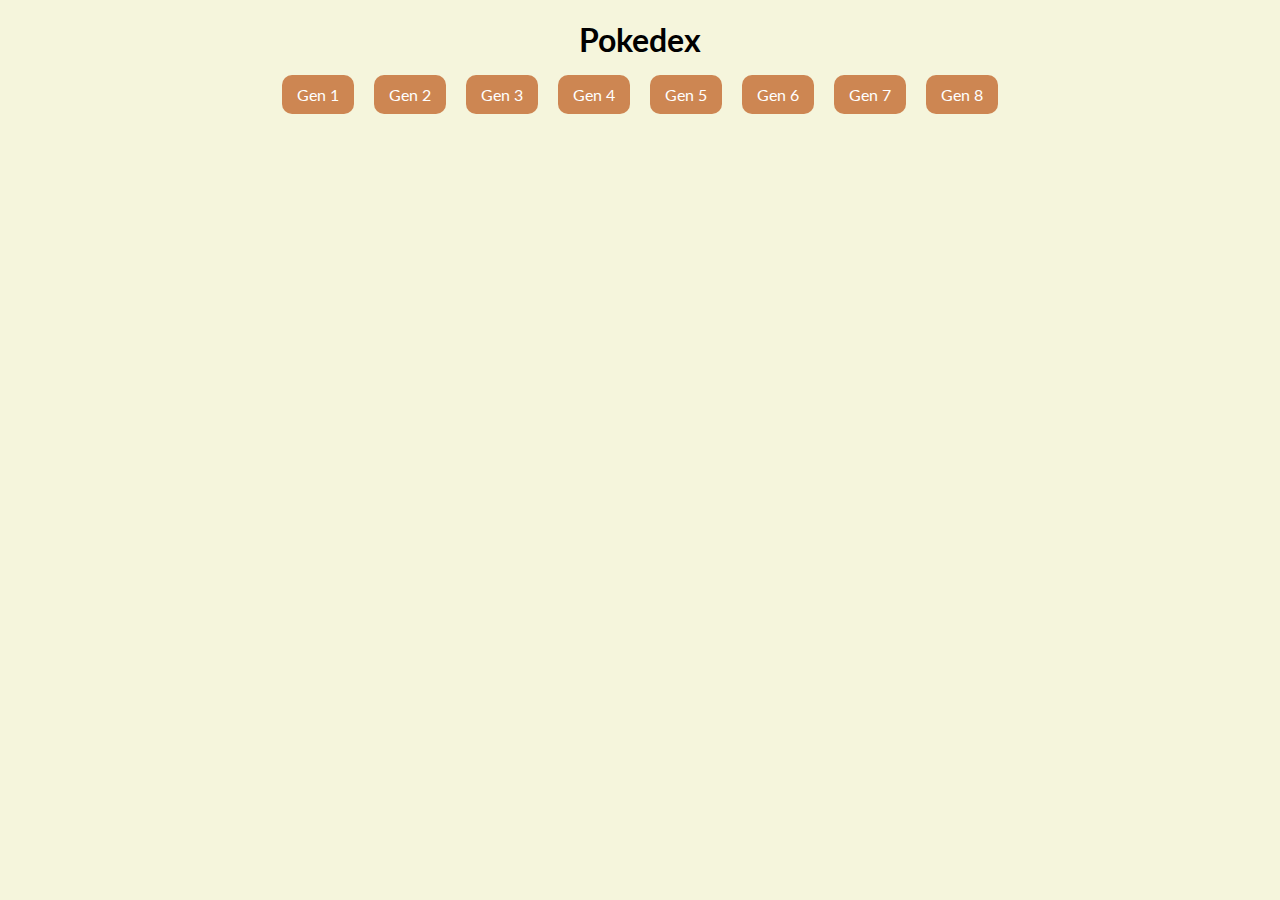
<file: pokemon/index.html>
<!DOCTYPE html>
<html lang="en">
  <head>
    <meta charset="UTF-8" />
    <meta http-equiv="X-UA-Compatible" content="IE=edge" />
    <meta name="viewport" content="width=device-width, initial-scale=1.0" />

    <link rel="stylesheet" href="style.css" />
    <title>Pokemon Cards</title>
  </head>
  <body>
    <header>
      <h1>Pokedex</h1>
      <nav>
        <ul id="tabs">
          <li id="gen1" value="150"><a href="#">Gen 1</a></li>
          <li id="gen2"><a href="#">Gen 2</a></li>
          <li id="gen3"><a href="#">Gen 3</a></li>
          <li id="gen4"><a href="#">Gen 4</a></li>
          <li id="gen5"><a href="#">Gen 5</a></li>
          <li id="gen6"><a href="#">Gen 6</a></li>
          <li id="gen7"><a href="#">Gen 7</a></li>
          <li id="gen8"><a href="#">Gen 8</a></li>
        </ul>
      </nav>
    </header>
    <div class="top-text">
      <p id="pokemonCount"></p>
      <input
        id="searchByName"
        type="search"
        oninput="findPokemon()"
        placeholder="search pokemon by name"
      />
    </div>
    <main class="poke-container" id="poke-container">
      <!-- <div class="pokemon" style="background-color: rgb(222, 253, 224)">
        <div class="img-container">
          <img
            src="https://images.unsplash.com/photo-1609845768806-767fcfc317b6"
            alt="Pokemon image"
          />
        </div>
        <div class="info">
          <span class="number">#001</span>
          <h3 class="name">Pikachut</h3>
          <small class="type">Type: <span>grass</span></small>
        </div>
      </div>
      <div class="pokemon" style="background-color: rgb(222, 253, 224)">
        <div class="img-container">
          <img
            src="https://images.unsplash.com/photo-1609845768806-767fcfc317b6"
            alt="Pokemon image"
          />
        </div>
        <div class="info">
          <span class="number">#001</span>
          <h3 class="name">Pikachut</h3>
          <small class="type">Type: <span>grass</span></small>
        </div>
      </div>
      <div class="pokemon" style="background-color: rgb(222, 253, 224)">
        <div class="img-container">
          <img
            src="https://images.unsplash.com/photo-1609845768806-767fcfc317b6"
            alt="Pokemon image"
          />
        </div>
        <div class="info">
          <span class="number">#001</span>
          <h3 class="name">Pikachut</h3>
          <small class="type">Type: <span>grass</span></small>
        </div>
      </div> -->
    </main>
    <script src="script.js"></script>
  </body>
</html>
</file>
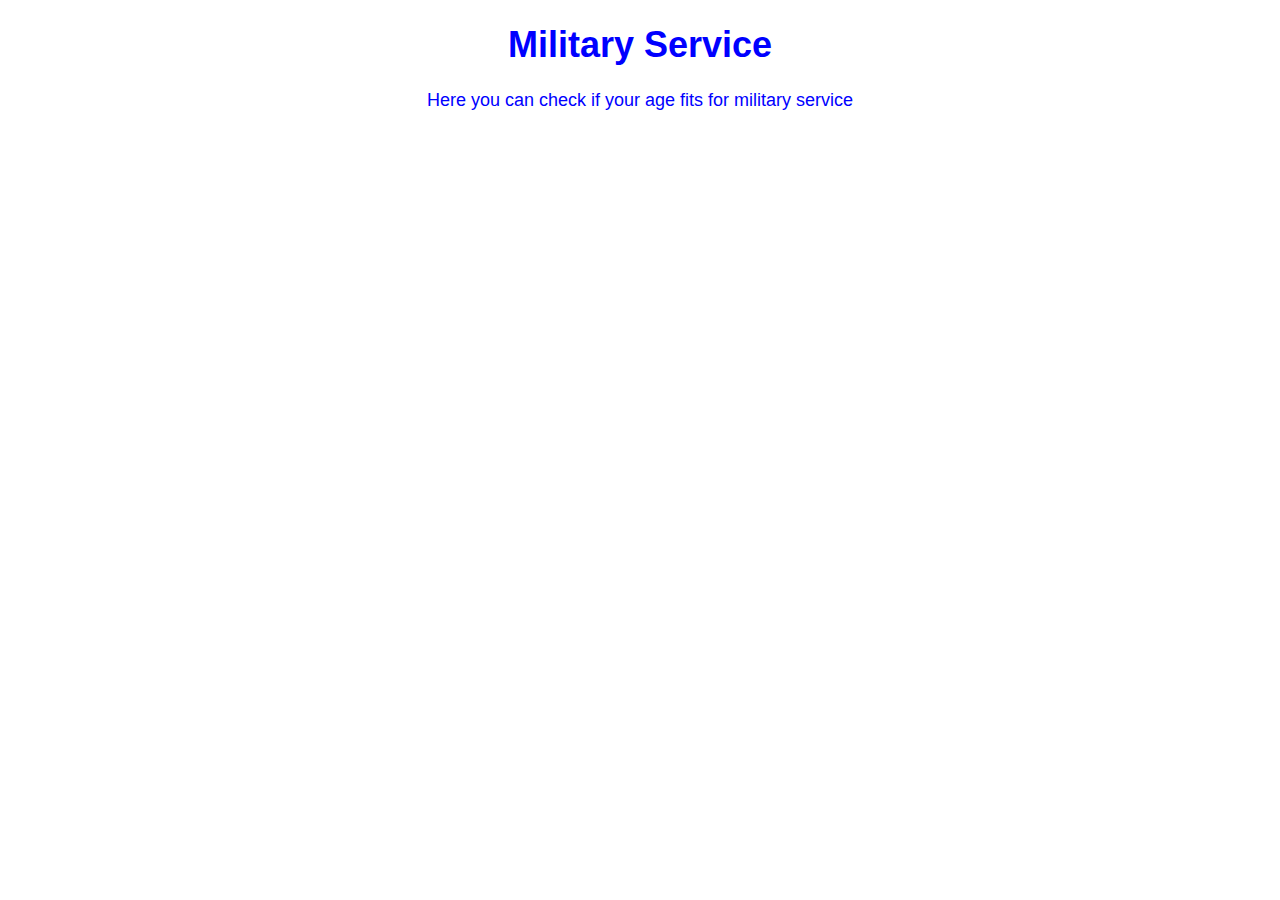
<file: week_2/military_service/index.html>
<!DOCTYPE html>
<html lang="en">
  <head>
    <meta charset="UTF-8" />
    <meta http-equiv="X-UA-Compatible" content="IE=edge" />
    <meta name="viewport" content="width=device-width, initial-scale=1.0" />
    <link rel="stylesheet" href="style.css" />
    <title>Military Service</title>
  </head>
  <body>
    <h1>Military Service</h1>
    <p>Here you can check if your age fits for military service</p>

    <script src="main.js"></script>
  </body>
</html>
</file>
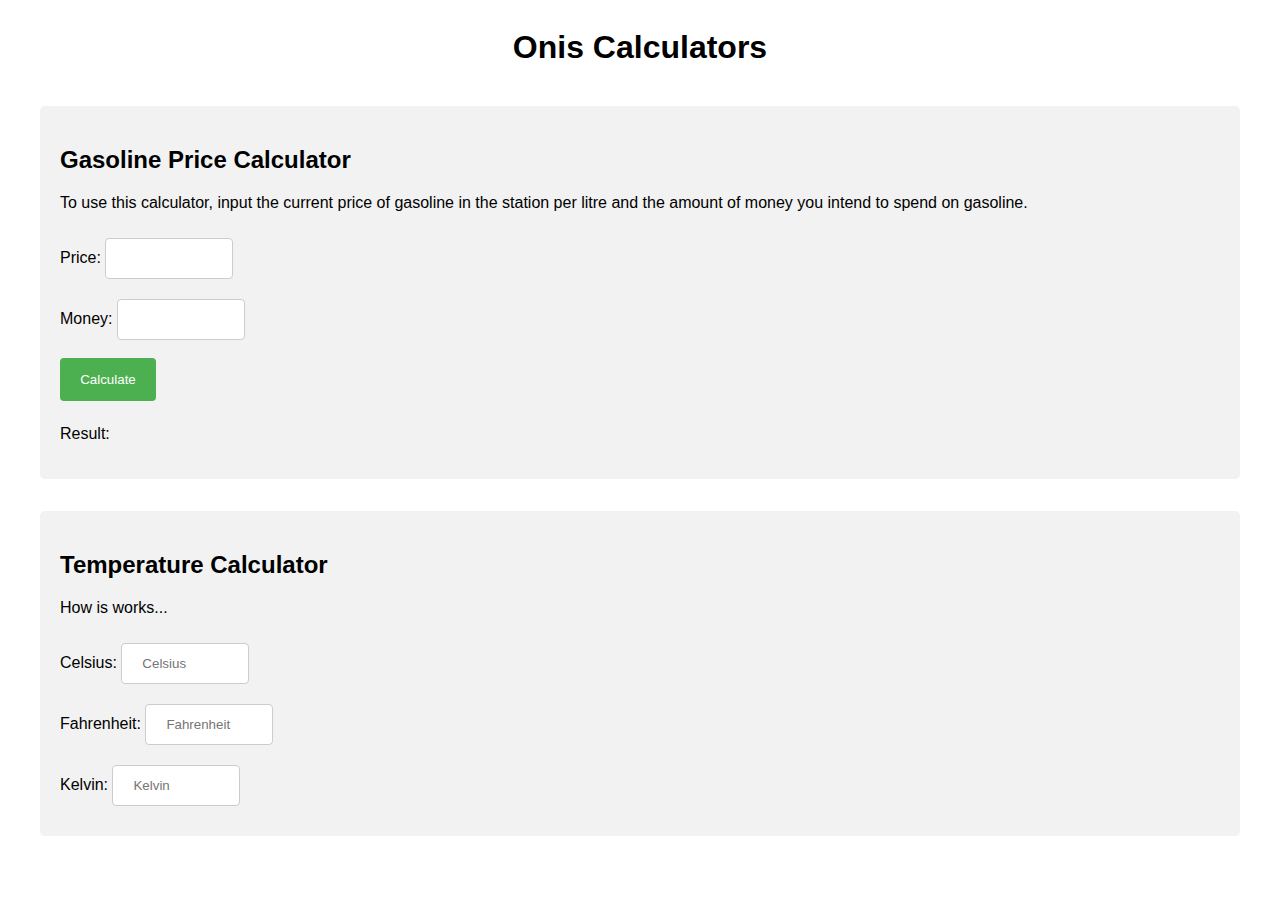
<file: week_3/calculator/index.html>
<!DOCTYPE html>
<html lang="en">
  <head>
    <meta charset="UTF-8" />
    <meta http-equiv="X-UA-Compatible" content="IE=edge" />
    <meta name="viewport" content="width=device-width, initial-scale=1.0" />
    <link rel="stylesheet" href="style.css" />
    <title>Calculator</title>
  </head>
  <body>
    <h1>Onis Calculators</h1>
    <!-- Gas Calculator -->
    <section class="gas-calculator">
      <h2>Gasoline Price Calculator</h2>
      <p>
        To use this calculator, input the current price of gasoline in the
        station per litre and the amount of money you intend to spend on
        gasoline.
      </p>

      <div class="inputs">
        <label for="price">Price: </label>
        <input id="price" type="number" />
      </div>
      <div class="inputs"></div>
        <label for="money">Money: </label>
        <input id="money" type="number" />
      </div>
      <div>
        <button onclick="calculateGas()" id="button">Calculate</button>
      </div>
      <p>Result: <span id="result"></span></p>
    </section>
    <!-- Temperature Calculator -->
    <section class="temperature-calculator">
      <h2>Temperature Calculator</h2>
      <p>
        How is works...
      </p>

      <div class="inputs">
        <label for="celsius">Celsius: </label>
        <input type="number" id="outputCelcius" placeholder="Celsius" oninput="temperatureConverter(this.id, this.value)" onchange="temperatureConverter(this.id, this.value)"/>
      </div>
      <div class="inputs"></div>
        <label for="fahrenheit">Fahrenheit: </label>
        <input id="outputFahrenheit" type="number" placeholder="Fahrenheit" oninput="temperatureConverter(this.id, this.value)" onchange="temperatureConverter(this.id, this.value)" />
      </div>
      <div class="inputs"></div>
        <label for="kelvin">Kelvin: </label>
        <input id="outputKelvin" type="number" placeholder="Kelvin" oninput="temperatureConverter(this.id, this.value)" onchange="temperatureConverter(this.id, this.value)" />
      </div>
    </section>

    <script src="main.js"></script>
  </body>
</html>
</file>
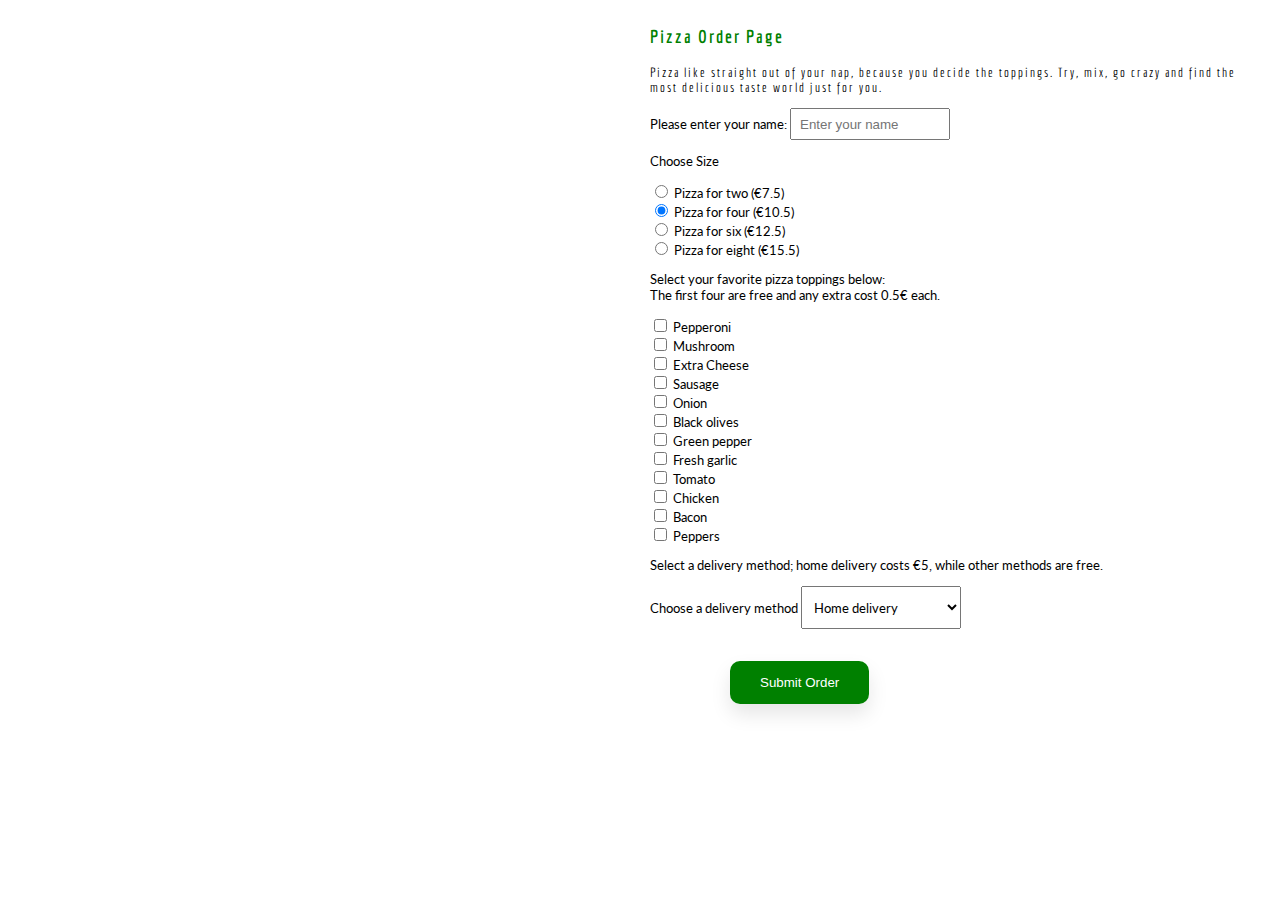
<file: week_3/pizza_order/index.html>
<!DOCTYPE html>
<html lang="en">
  <head>
    <meta charset="UTF-8" />
    <meta http-equiv="X-UA-Compatible" content="IE=edge" />
    <meta name="viewport" content="width=device-width, initial-scale=1.0" />
    <link rel="stylesheet" href="style.css" />
    <title>Pizza Order</title>
  </head>
  <body>
    <header></header>
    <div class="grid-wrap">
      <section class="display"></section>
      <section class="container">
        <h3>Pizza Order Page</h3>
        <p>
          Pizza like straight out of your nap, because you decide the toppings.
          Try, mix, go crazy and find the most delicious taste world just for
          you.
        </p>
        <form name="orderForm" id="formSubmit">
          <label for="name">Please enter your name: </label>
          <input type="text" id="name" placeholder="Enter your name" />

          <!-- Pizza Size - Radio Section -->
          <div class="radio-buttons">
            <p>Choose Size</p>
            <input
              type="radio"
              name="pizzaSize"
              value="size for two"
              id="pizzaSizeFor2"
            />
            <label for="pizza-size">Pizza for two (€7.5)</label> <br />
            <input
              type="radio"
              name="pizzaSize"
              value="size for four"
              checked
              id="pizzaSizeFor4"
            />
            <label for="pizza-size">Pizza for four (€10.5)</label> <br />
            <input
              type="radio"
              name="pizzaSize"
              value="size for six"
              id="pizzaSizeFor6"
            />
            <label for="pizza-size">Pizza for six (€12.5)</label> <br />
            <input
              type="radio"
              name="pizzaSize"
              value="size for eight"
              id="pizzaSizeFor8"
            />
            <label for="pizza-size">Pizza for eight (€15.5)</label> <br />
          </div>

          <!-- Pizza Toppings - Checkbox Section -->
          <div class="checkbox">
            <p>
              Select your favorite pizza toppings below: <br />The first four
              are free and any extra cost 0.5€ each.
            </p>
            <input
              type="checkbox"
              class="checkboxes"
              name="Pepperoni"
              value="1"
              id="pizzatopping1"
            />
            <label for="pizza-topping">Pepperoni</label> <br />
            <input
              type="checkbox"
              class="checkboxes"
              name="Mushroom"
              value="1"
              id="pizzatopping2"
            />
            <label for="pizza-topping">Mushroom</label> <br />
            <input
              type="checkbox"
              class="checkboxes"
              name="Extra Cheese"
              value="1"
              id="pizzatopping3"
            />
            <label for="pizza-topping">Extra Cheese</label> <br />
            <input
              type="checkbox"
              class="checkboxes"
              name="Sausage"
              value="1"
              id="pizzatopping4"
            />
            <label for="pizza-topping">Sausage</label> <br />
            <input
              type="checkbox"
              class="checkboxes"
              name="Onion"
              value="1"
              id="pizzatopping5"
            />
            <label for="pizza-topping">Onion</label> <br />
            <input
              type="checkbox"
              class="checkboxes"
              name="Black olives"
              value="1"
              id="pizzatopping6"
            />
            <label for="pizza-topping">Black olives</label> <br />
            <input
              type="checkbox"
              class="checkboxes"
              name="Green pepper"
              value="1"
              id="pizzatopping7"
            />
            <label for="pizza-topping">Green pepper</label> <br />
            <input
              type="checkbox"
              class="checkboxes"
              name="Fresh garlic"
              value="1"
              id="pizzatopping8"
            />
            <label for="pizza-topping">Fresh garlic</label> <br />
            <input
              type="checkbox"
              class="checkboxes"
              name="Tomato"
              value="1"
              id="pizzatopping9"
            />
            <label for="pizza-topping">Tomato</label> <br />
            <input
              type="checkbox"
              class="checkboxes"
              name="Chicken"
              value="1"
              id="pizzatopping10"
            />
            <label for="pizza-topping">Chicken</label> <br />
            <input
              type="checkbox"
              class="checkboxes"
              name="Bacon"
              value="1"
              id="pizzatopping11"
            />
            <label for="pizza-topping">Bacon</label> <br />
            <input
              type="checkbox"
              class="checkboxes"
              name="Peppers"
              value="1"
              id="pizzatopping12"
            />
            <label for="pizza-topping">Peppers</label> <br />
          </div>

          <!-- Delivery Section - Select Section -->
          <div class="select">
            <p>
              Select a delivery method; home delivery costs €5, while other
              methods are free.
            </p>
            <label for="delivery_method">Choose a delivery method</label>
            <select name="deliveryMethods" id="delivery_method">
              <option value="home">Home delivery</option>
              <option value="eat-in">Eat in</option>
              <option value="pickup">Pickup</option>
            </select>
          </div>
          <button onclick="pizzaOrderPrize()" id="button">Submit Order</button>
          <p id="result"></p>
        </form>
      </section>
    </div>
    <script src="script.js"></script>
  </body>
</html>
</file>
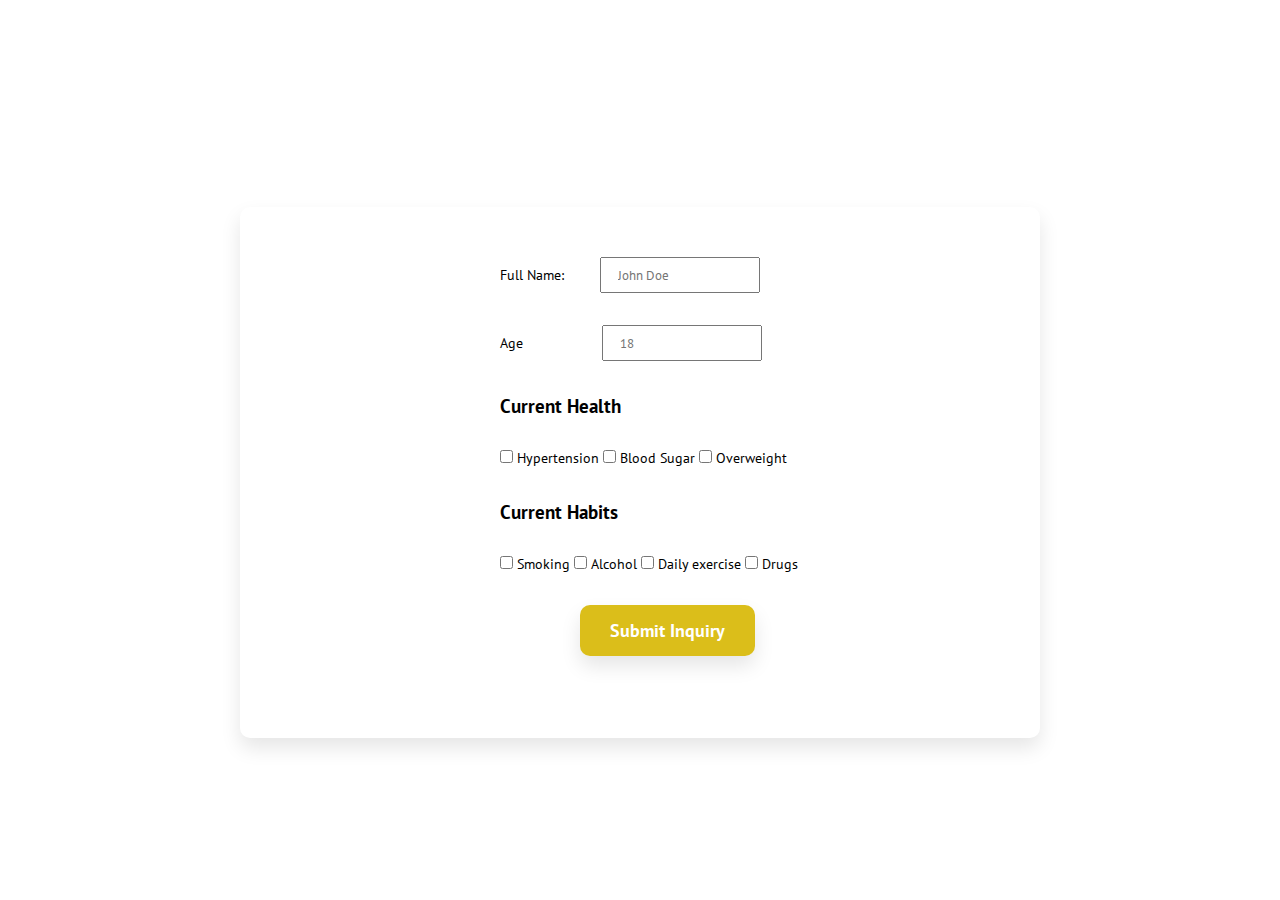
<file: week_4/insurance/index.html>
<!DOCTYPE html>
<html lang="en">
  <head>
    <meta charset="UTF-8" />
    <meta http-equiv="X-UA-Compatible" content="IE=edge" />
    <meta name="viewport" content="width=device-width, initial-scale=1.0" />

    <link rel="stylesheet" href="style.css" />
    <title>Insurance Calculator</title>
  </head>
  <body>
    <header>
      <h2>Insurance Calculator</h2>
      <nav></nav>
    </header>
    <section class="main-session" id="main">
      <form id="form">
        <label for="name">Full Name: </label>
        <input type="text" id="name" placeholder="John Doe" /> <br />
        <label for="age">Age</label>
        <input type="number" id="age" placeholder="18" /> <br />
        <h3>Current Health</h3>
        <input type="checkbox" name="health" id="hypertension" value="0.01" />
        <label for="hypertension">Hypertension</label>
        <input type="checkbox" name="health" id="bloodSugar" value="0.01" />
        <label for="bloodSugar">Blood Sugar</label>
        <input type="checkbox" name="health" id="overweight" value="0.01" />
        <label for="overweight">Overweight</label>
        <h3>Current Habits</h3>
        <input type="checkbox" name="habits" id="smoking" value="25" />
        <label for="smoking">Smoking</label>
        <input type="checkbox" name="habits" id="alcohol" value="25" />
        <label for="alcohol">Alcohol</label>
        <input type="checkbox" name="habits" id="exercise" value="-25" />
        <label for="exercise">Daily exercise</label>
        <input type="checkbox" name="habits" id="drugs" value="25" />
        <label for="drugs">Drugs</label> <br />

        <button id="submit" style="font-weight: bold">Submit Inquiry</button>
        <div class="total-score" id="totalScore"></div>
      </form>
      <p><span id="result"></span></p>
    </section>
    <script src="script.js"></script>
  </body>
</html>
</file>
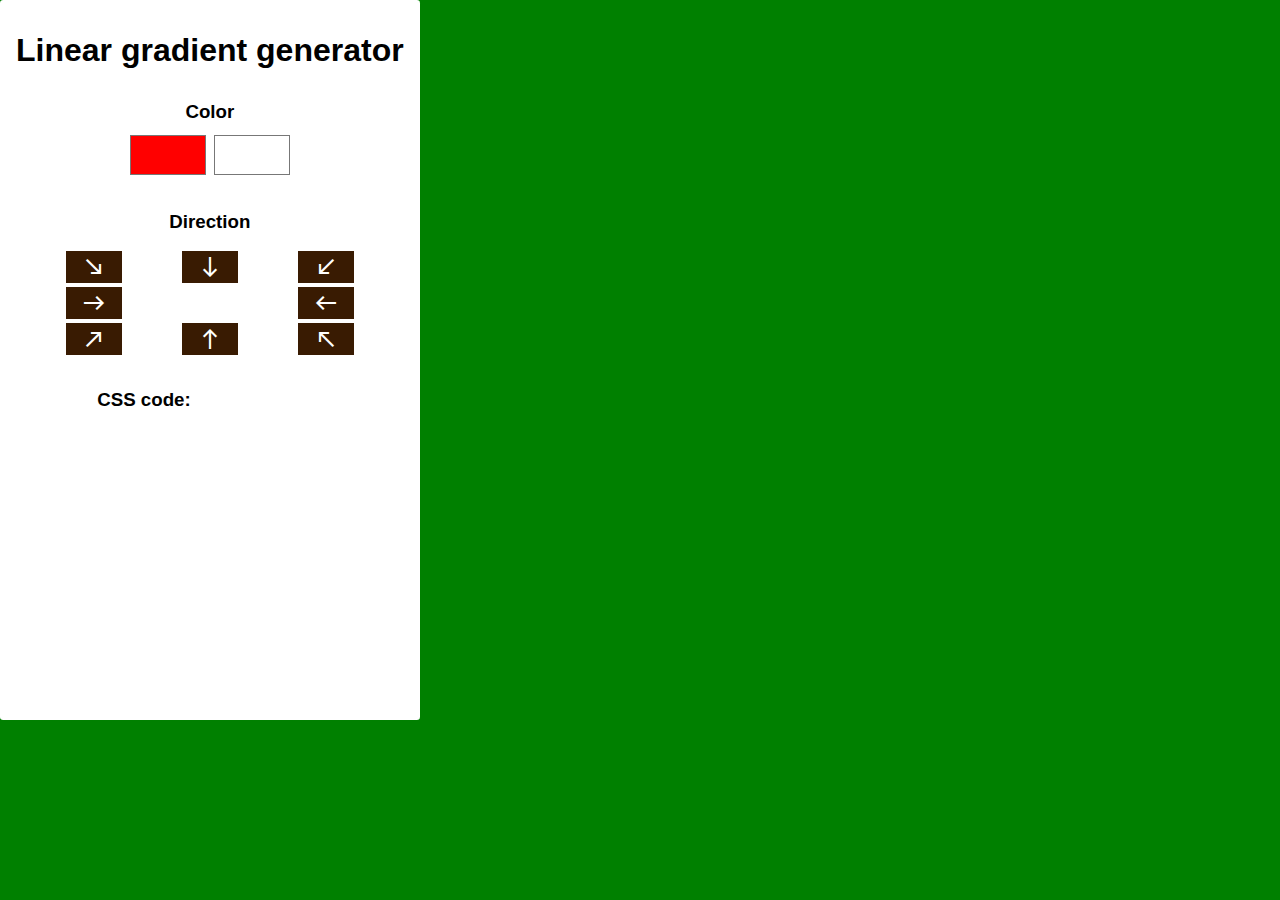
<file: week_5/bg-generator/index.html>
<!DOCTYPE html>
<html lang="en">
  <head>
    <meta charset="UTF-8" />
    <meta http-equiv="X-UA-Compatible" content="IE=edge" />
    <meta name="viewport" content="width=device-width, initial-scale=1.0" />
    <link
      rel="stylesheet"
      href="https://fonts.googleapis.com/css2?family=Material+Symbols+Outlined:opsz,wght,FILL,GRAD@48,400,0,0"
    />
    <link rel="stylesheet" href="style.css" />
    <title>Background Color Generator</title>
  </head>
  <body>
    <main class="main-container">
      <section class="title-section">
        <h1>Linear gradient generator</h1>
      </section>
      <section class="colors-section">
        <h3>Color</h3>
        <div class="color-selectors">
          <input type="color" class="bg-color" value="#ff0000" />
          <input type="color" class="bg-color-gradient" value="#ffffff" />
        </div>
      </section>
      <section class="direction-section">
        <h3>Direction</h3>
        <div class="direction-box">
          <div class="arrows top-row-directions">
            <input
              type="radio"
              id="bottomRight"
              name="direction"
              value="to bottom right"
            />
            <label for="bottomRight">
              <span class="material-symbols-outlined"> south_east </span>
            </label>
            <input
              type="radio"
              id="bottom"
              name="direction"
              value="to bottom"
            />
            <label for="bottom">
              <span class="material-symbols-outlined"> south </span>
            </label>
            <input
              type="radio"
              id="bottomLeft"
              name="direction"
              value="to bottom left"
            />
            <label for="bottomLeft">
              <span class="material-symbols-outlined"> call_received </span>
            </label>
          </div>
          <div class="arrows middle-row-directions">
            <input type="radio" id="right" name="direction" value="to right" />
            <label for="right">
              <span class="material-symbols-outlined"> east </span>
            </label>
            <input type="radio" id="left" name="direction" value="to left" />
            <label for="left">
              <span class="material-symbols-outlined"> west </span>
            </label>
          </div>
          <div class="arrows bottom-row-directions">
            <input
              type="radio"
              id="topRight"
              name="direction"
              value="to top right"
            />
            <label for="topRight">
              <span class="material-symbols-outlined"> call_made </span>
            </label>
            <input type="radio" id="top" name="direction" value="to top" />
            <label for="top">
              <span class="material-symbols-outlined"> north </span>
            </label>
            <input
              type="radio"
              id="topLeft"
              name="direction"
              value="to top left"
            />
            <label for="topLeft">
              <span class="material-symbols-outlined"> north_west </span>
            </label>
          </div>
        </div>
      </section>
      <section class="css-code-section">
        <h3>CSS code:</h3>
        <p id="result"></p>
      </section>
    </main>
    <script src="script.js"></script>
  </body>
</html>
</file>
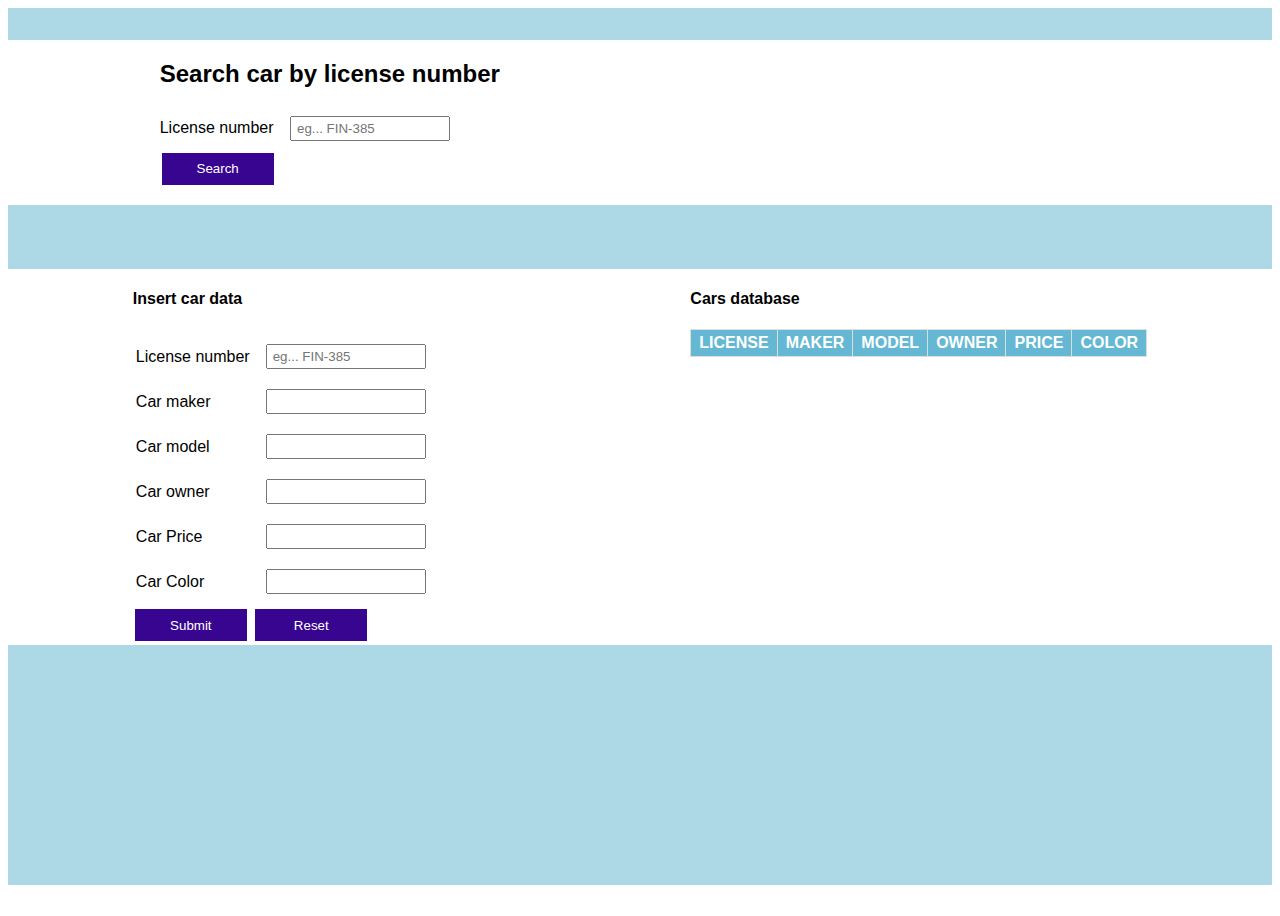
<file: week_5/cars_database/index.html>
<!DOCTYPE html>
<html lang="en">
  <head>
    <meta charset="UTF-8" />
    <meta http-equiv="X-UA-Compatible" content="IE=edge" />
    <meta name="viewport" content="width=device-width, initial-scale=1.0" />
    <link rel="stylesheet" href="style.css" />
    <title>Cars Database</title>
  </head>
  <body>
    <section class="search-box">
      <div class="left-section">
        <h2>Search car by license number</h2>
        <label for="search">License number</label>
        <input type="text" id="search" placeholder="eg... FIN-385" /><br />
        <button type="button" id="startSearch" onclick="runSearch()">
          Search
        </button>
        <p id="result"></p>
      </div>
      <div class="right-section"></div>
    </section>
    <section class="main">
      <form class="form-display" id="form">
        <h4>Insert car data</h4>

        <table aria-labelledby="carInput" class="form-table">
          <th></th>
          <tr>
            <td><label for="license">License number</label></td>
            <td>
              <input type="text" id="license" placeholder="eg... FIN-385" />
            </td>
          </tr>
          <tr>
            <td><label for="carMake">Car maker</label></td>
            <td><input type="text" , id="carMake" /></td>
          </tr>
          <tr>
            <td><label for="carModel">Car model</label></td>
            <td><input type="text" , id="carModel" /></td>
          </tr>
          <tr>
            <td><label for="carOwner">Car owner</label></td>
            <td><input type="text" , id="carOwner" /></td>
          </tr>
          <tr>
            <td><label for="carPrice">Car Price</label></td>
            <td><input type="number" min="1" step=".01" id="carPrice" /></td>
          </tr>
          <tr>
            <td><label for="carColor">Car Color</label></td>
            <td><input type="text" id="carColor" /></td>
          </tr>
        </table>
        <button id="submit">Submit</button>
        <button type="button" onclick="resetTable()" id="resetTab">
          Reset
        </button>
      </form>
      <div class="table-display">
        <h4>Cars database</h4>
        <table aria-labelledby="plateNumber" id="dataTable">
          <tr>
            <th>LICENSE</th>
            <th>MAKER</th>
            <th>MODEL</th>
            <th>OWNER</th>
            <th>PRICE</th>
            <th>COLOR</th>
          </tr>
        </table>
      </div>
    </section>
    <script src="script.js"></script>
  </body>
</html>
</file>
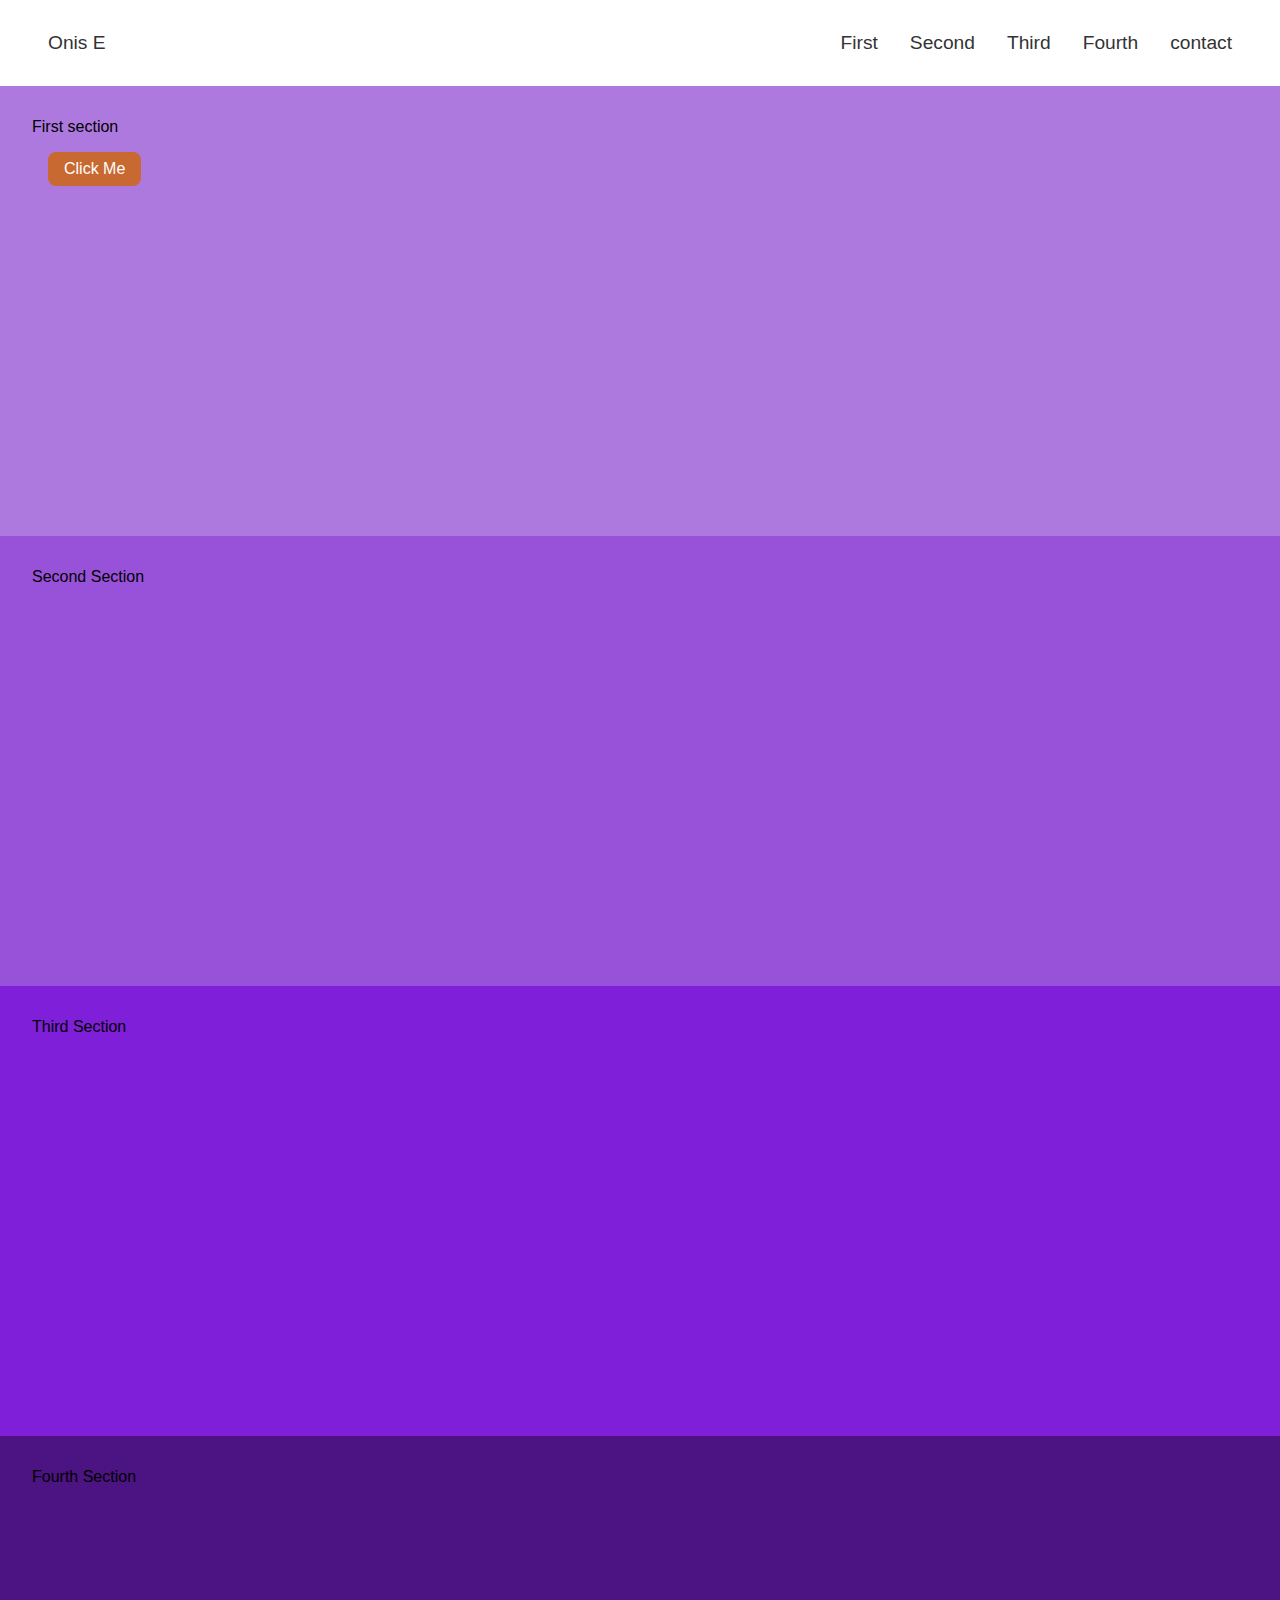
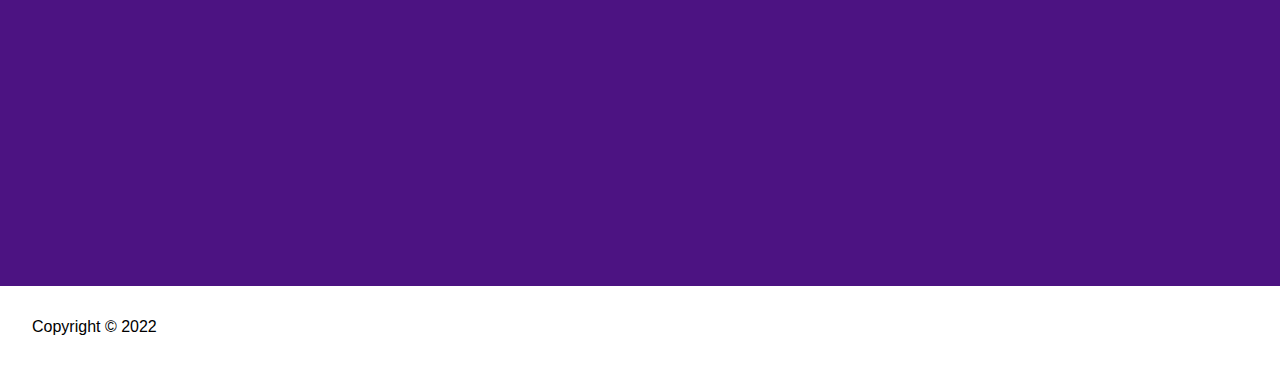
<file: week_5/responsive_web/index.html>
<!DOCTYPE html>
<html lang="en">
  <head>
    <meta charset="UTF-8" />
    <meta http-equiv="X-UA-Compatible" content="IE=edge" />
    <meta name="viewport" content="width=device-width, initial-scale=1.0" />
    <link
      rel="stylesheet"
      href="https://fonts.googleapis.com/css2?family=Material+Symbols+Outlined:opsz,wght,FILL,GRAD@48,400,0,0"
    />
    <link rel="stylesheet" href="style.css" />
    <title>Responsive Web Page</title>
  </head>
  <body>
    <header class="nav-active nav-fixed">
      <div class="logo">
        <p><a href="index.html">Onis E</a></p>
      </div>
      <nav class="responsive">
        <button id="mob_button" >
            <span class="material-symbols-outlined">
                menu
                </span>
        </button>
        <ul>
          <li><a href="#firstSection">First</a></li>
          <li><a href="#secondSection">Second</a></li>
          <li><a href="#thirdSection">Third</a></li>
          <li><a href="#fourthSection">Fourth</a></li>
          <li><a href="#contact">contact</a></li>
        </ul>
      </nav>
    </header>
    <main class="body-sessions">
      <section class="first-section" id="firstSection">
        <div class="mini-first">
          <p>First section</p>
          <button type="button" class="btn" id="modalButton">Click Me</button>
        </div>
        <div class="overlay">
          <div class="model-example" id="modelExample">
            <h1>Model</h1>
            <p>
              Lorem ipsum dolor sit amet consectetur, adipisicing elit.
              Voluptatum sint, illum soluta, debitis perferendis quis
              dignissimos ut assumenda, doloremque ratione cupiditate quisquam.
              Aspernatur alias, ducimus nesciunt velit cupiditate magnam!
              Deleniti facilis iure provident incidunt ipsam accusamus ullam
              adipisci sed vel officia pariatur illum harum excepturi enim fuga
              rem quidem explicabo, praesentium veritatis inventore placeat!
              Nulla ullam libero exercitationem mollitia est, sed suscipit!
              Aperiam aspernatur saepe voluptatum, animi sunt suscipit at?
            </p>
            <br />
            <p>
              Lorem ipsum dolor sit amet consectetur, adipisicing elit.
              Voluptatum sint, illum soluta, debitis perferendis quis
              dignissimos ut assumenda, doloremque ratione cupiditate quisquam.
              Aspernatur alias, ducimus nesciunt velit cupiditate magnam!
              Deleniti facilis iure provident incidunt ipsam accusamus ullam
              adipisci sed vel officia pariatur illum harum excepturi enim fuga
              rem quidem explicabo, praesentium veritatis inventore placeat!
              Nulla ullam libero exercitationem mollitia est, sed suscipit!
              Aperiam aspernatur saepe voluptatum, animi sunt suscipit at?
            </p>
            <br />
            <p>
              Lorem ipsum dolor sit amet consectetur, adipisicing elit.
              Voluptatum sint, illum soluta, debitis perferendis quis
              dignissimos ut assumenda, doloremque ratione cupiditate quisquam.
              Aspernatur alias, ducimus nesciunt velit cupiditate magnam!
              Deleniti facilis iure provident incidunt ipsam accusamus ullam
              adipisci sed vel officia pariatur illum harum excepturi enim fuga
              rem quidem explicabo, praesentium veritatis inventore placeat!
              Nulla ullam libero exercitationem mollitia est, sed suscipit!
              Aperiam aspernatur saepe voluptatum, animi sunt suscipit at?
            </p>
            <button type="button" id="closeButton"><span class="material-symbols-outlined"> close </span></button>
          </div>
        </div>
      </section>
      <section class="second-section" id="secondSection">
        Second Section
      </section>
      <section class="third-section" id="thirdSection">Third Section</section>
      <section class="fourth-section" id="fourthSection">
        Fourth Section
      </section>
    </main>
    <footer class="page-footer" id="contact">
      <p>Copyright &copy; 2022</p>
    </footer id="contact" >
    <button class="btn" id="backToTop">Back to Top</button>
    <script src="script.js"></script>
  </body>
</html>
</file>
<file: pokemon/style.css>
@import url('https://fonts.googleapis.com/css2?family=Lato:wght@300;400;700&display=swap');

@keyframes bounce {

    0%,
    100%,
    20%,
    50%,
    80% {
        -webkit-transform: translateY(0);
        -ms-transform: translateY(0);
        transform: translateY(0)
    }

    40% {
        -webkit-transform: translateY(-7px);
        -ms-transform: translateY(-7px);
        transform: translateY(-7px)
    }

    60% {
        -webkit-transform: translateY(-7px);
        -ms-transform: translateY(-7px);
        transform: translateY(-7px)
    }
}

* {
    margin: 0;
    padding: 0;
    box-sizing: border-box;
}

body {
    font-family: "Lato", sans-serif;
    background-color: beige;
    display: flex;
    flex-direction: column;
    align-items: center;
    text-align: center;
    justify-content: center;
    padding: 20px;
}

h1 {
    margin-bottom: 1rem;
}

ul {
    list-style-type: none;
    display: flex;
    flex-direction: row;
}

li {
    margin: 10px;
}

li a {
    text-decoration: none;
    border-radius: 10px;
    background: rgba(186, 83, 19, 0.688);
    color: white;
    padding: 10px 15px;
}

li a:hover {
    color: black;
    background-color: white;
    text-decoration: underline;
}

img {
    width: 100%;
}

img:hover {
    cursor: pointer;
    animation-name: bounce;
    -moz-animation-name: bounce;
}

.poke-container {
    display: flex;
    flex-wrap: wrap;
    align-items: space-between;
    justify-content: center;
    margin: 1rem auto;
    max-width: 1200px;
}

.pokemon {
    background-color: #eee;
    border-radius: 10px;
    box-shadow: 0 3px 15px rgba(100, 100, 100, 0.5);
    margin: 10px;
    padding: 20px;
    text-align: center;
}

.pokemon .img-container {
    background-color: rgb(238, 238, 238, 0.6);
    border-radius: 50%;
    width: 120px;
    height: 120px;
    text-align: center;
}

.pokemon .img-container img {
    max-width: 90%;
    margin-top: 20px;
    -webkit-animation-duration: 0.1s;
    animation-duration: 1s;
    -webkit-animation-fill-mode: both;
    animation-fill-mode: both;
    animation-iteration-count: infinite;
    -webkit-animation-iteration-count: infinite;
}

.pokemon .img-container img:hover {
    cursor: pointer;
    animation-name: bounce;
    -moz-animation-name: bounce;
}

.info {
    margin-top: 20px;
}

.pokemon .info .number {
    background-color: rgba(0, 0, 0, 0.1);
    padding: 5px 10px;
    border-radius: 10px;
    font-size: 0.7rem;
    border: 1px dotted black;
}

.pokemon .info .name {
    margin: 15px 0 7px;
    letter-spacing: 1px;
}

#pokemonCount {
    margin: 1rem;
    font-size: 2rem;
}

input {
    visibility: hidden;
    width: 10rem;
    height: 2rem;
    padding: 10px 20px;
}

#poke-symbol {
    width: 30px;
    height: 30px;
    margin: 0 5px;
}
</file>
<file: week_2/military_service/style.css>
body {
    font-family: Verdana, Geneva, Tahoma, sans-serif;
    text-align: center;
    color: blue;
    font-size: large;
}
</file>
<file: week_3/calculator/style.css>
body {
  font-family: Verdana, Geneva, Tahoma, sans-serif;
}

input {
  width: 8rem;
  padding: 12px 20px;
  margin: 10px 0;
  display: inline-block;
  border: 1px solid #ccc;
  border-radius: 4px;
  box-sizing: border-box;
}

button {
  width: 6rem;
  background-color: #4CAF50;
  color: white;
  padding: 14px 20px;
  margin: 8px 0;
  border: none;
  border-radius: 4px;
  cursor: pointer;
}

button:hover {
  background-color: #45a049;
}

input,
button {
  font-family: inherit;
}

section.gas-calculator {
  margin: 2rem;
  border-radius: 5px;
  background-color: #f2f2f2;
  padding: 20px;
}

section.temperature-calculator {
  margin: 2rem;
  border-radius: 5px;
  background-color: #f2f2f2;
  padding: 20px;
}

h1 {
  padding: 0.5rem;
  text-align: center;
}
</file>
<file: week_3/pizza_order/style.css>
@import url('https://fonts.googleapis.com/css2?family=Lato:wght@300;400;700&display=swap');

@import url('https://fonts.googleapis.com/css2?family=Economica:ital,wght@0,400;0,700;1,400&display=swap');

/* Box Model Hack */
* {
    box-sizing: border-box;
}

.grid-wrap {
    display: grid;
    grid-template-columns: 1fr 1fr;

}

.display {
    background: url(https://images.unsplash.com/photo-1604382354936-07c5d9983bd3?ixlib=rb-1.2.1&ixid=MnwxMjA3fDB8MHxwaG90by1wYWdlfHx8fGVufDB8fHx8&auto=format&fit=crop&w=1740&q=80) no-repeat center/cover;
}

.container {
    background-color: #fff;
    font-size: small;
    padding: 0 10px;
    margin: 0;
    text-align: left;
    font-family: 'Economica', Verdana, Geneva, Tahoma, sans-serif;
}

form {
    text-align: left;
    font-family: 'Lato', Verdana, Geneva, Tahoma, sans-serif;
}

.container h3 {
    /* opacity: 0.5; */
    font-size: large;
    color: green;
    letter-spacing: 2px;
}

.container>p {
    letter-spacing: 2px;
}

#name {
    width: 10rem;
    height: 2rem;
    padding: 0.5rem;
}

select {
    width: 10rem;
    height: 2.7rem;
    padding: 0.5rem;
}

button {
    background-color: green;
    color: #fff;
    border: 0;
    border-radius: 10px;
    box-shadow: 0 10px 20px rgba(0, 0, 0, 0.1);
    margin: 2rem 5rem 0 5rem;
    padding: 14px 30px;
    cursor: pointer;
}

select {
    font-family: inherit;
    width: 10rem;
}

.btn.active {
    transform: scale(0.98)
}

.btn.focus {
    outline: 0;
}

span {
    color: orange;
}
</file>
<file: week_4/insurance/style.css>
@import url('https://fonts.googleapis.com/css2?family=PT+Sans:ital,wght@0,400;0,700;1,400;1,700&display=swap');

* {
    margin: 0;
    padding: 0;
    box-sizing: border-box;
    -webkit-font-smoothing: antialiased;
    -moz-osx-font-smoothing: grayscale;
}

body {
    font-family: 'PT Sans', Verdana, Geneva, Tahoma, sans-serif;
    background: url(https://images.pexels.com/photos/806427/pexels-photo-806427.jpeg?auto=compress&cs=tinysrgb&w=1260&h=750&dpr=2) no-repeat center/cover;
    font-size: 0.9rem;
    display: flex;
    flex-direction: column;
    align-items: center;
    justify-content: center;
    height: 100vh;
    overflow: hidden;
    margin: 0;
    padding: 20px;
}

label,
input,
button {
    font-family: inherit;
    margin: 2rem 0 0;
}

#name {
    margin: 0 2rem;
    width: 10rem;
    height: 2rem;
    padding: 1rem;
}

#age {
    margin: 2rem 4.7rem 0;
    width: 10rem;
    height: 2rem;
    padding: 1rem;
}

h2 {
    margin: 0 0 1rem;
    color: white;
}

h3 {
    font-size: 1.2rem;
    margin: 2rem 0 0;
}

p {
    text-align: center;
}

.main-session {
    background-color: #fff;
    border-radius: 10px;
    box-shadow: 0 10px 20px rgba(0, 0, 0, 0.1);
    padding: 50px 20px;
    text-align: left;
    max-width: 100%;
    width: 800px;
}

form {
    margin-left: 15rem;
}

button {
    background-color: #dbbe1a;
    color: rgb(255, 255, 255);
    font-size: 1.1rem;
    border: 0;
    border-radius: 10px;
    box-shadow: 0 10px 20px rgba(0, 0, 0, 0.1);
    margin: 2rem 5rem;
    padding: 14px 30px;
    cursor: pointer;
}
</file>
<file: week_5/bg-generator/style.css>
* {
    margin: 0;
    padding: 0;
    box-sizing: border-box;
    -webkit-font-smoothing: antialiased;
    -moz-osx-font-smoothing: grayscale;
}

body {
    background-color: green;
    font-family: 'Open Sans', sans-serif;
    display: flex;
    flex-direction: column;
    justify-content: flex-end;
    height: 100vh;
}

main {
    background-color: #fff;
    border-radius: 0.2rem;
    /* box-shadow: 0 10px 20px rgba(0, 0, 0, 0.1); */
    padding: 2rem 1rem;
    height: 80vh;
    margin-bottom: 20vh;
    width: 20vw;
    min-width: fit-content;
}

section {
    margin: 0 0 2rem 0;
}

.direction-box {
    display: flex;
    /* border: 1px dotted black; */
    flex-direction: column;
    margin: 1rem 3rem;
}

.css-code-section {
    justify-content: center;
    display: flex;
    flex-direction: column;
    width: 20vw;
    min-width: fit-content;

}

#result {
    margin-top: 2rem;
}

.arrows {
    display: flex;
    justify-content: space-between;
    /* border: 1px dotted gold; */
}

span {
    background-color: rgb(57, 27, 2);
    color: #fff;
    padding: 4px;
    margin: 2px;
    width: 3.5rem;
}

/* Radio Buttons */

input[type=radio] {
    position: absolute;
    visibility: hidden;
}

[type=radio]+label>span {
    cursor: pointer;
}

input[type=radio]:checked+label>span {
    background: gray;
    color: black;
}

/* Color types */

.title-section,
.colors-section,
.direction-section,
.css-code-section {
    margin: 1;
    text-align: center;
}

[type=color] {
    margin-top: 0.5rem;
    border: 0;
    outline: none;
    background-color: transparent;
    cursor: pointer;
    height: 3rem;
    width: 5rem;
}
</file>
<file: week_5/cars_database/style.css>
body {
    font-family: Arial, Helvetica, sans-serif;
    height: 100vh;
}

/* Sections */
.main {
    display: flex;
    justify-content: space-around;
    border-top: 2rem solid lightblue;
    border-bottom: 15rem solid lightblue;
}

.search-box {
    display: flex;
    border-top: 2rem solid lightblue;
    border-bottom: 2rem solid lightblue;
}

.left-section {
    margin-left: 12%;
}

/* Table Style */
#dataTable {
    border-collapse: collapse;
    width: 100%;
}

#dataTable td,
#dataTable th {
    border: 1px solid #ddd;
    padding: 8px;
}

#dataTable tr:nth-child(even) {
    background-color: #f2f2f2;
}

#dataTable tr:hover {
    background-color: #ddd;
}

#dataTable th {
    padding-top: 4px;
    padding-bottom: 4px;
    text-align: left;
    background-color: rgb(100, 184, 212);
    color: white;
}

/* Button Style */
button {
    background-color: #37058f;
    border: none;
    color: white;
    padding: 8px 16px;
    text-decoration: none;
    margin: 4px 2px;
    cursor: pointer;
    width: 7rem;
    height: 2rem;
}

/* Input */
input,
#search {
    width: 10rem;
    padding: 3px 5px;
    margin: 8px 12px;
    box-sizing: border-box;
}
</file>
<file: week_5/responsive_web/style.css>
* {
    margin: 0;
    padding: 0;
    box-sizing: border-box;
    -webkit-font-smoothing: antialiased;
    -moz-osx-font-smoothing: grayscale;
}

body {
    font-family: 'Open Sans', sans-serif;
}

header,
section,
footer {
    padding: 2rem;
}

html {
    scroll-behavior: smooth;
}

/* Button */
.btn {
    background-color: #c86932;
    border: none;
    color: white;
    padding: 0.5rem 1rem;
    text-align: center;
    text-decoration: none;
    display: inline-block;
    font-size: 16px;
    border-radius: 0.5rem;
    margin: 1rem;
}

/* Header */

header {
    display: flex;
    align-items: center;
    font-size: 1.2rem;
    width: 100%;
    position: sticky;
    top: 0;
}

.nav-active {
    background: #fff;
    color: #333;
}

.nav-active a,
.nav-active span {
    color: #333;
}

#mob_button {
    display: none;
}

.logo {
    flex: 1;
}

ul {
    display: flex;
    list-style-type: none;
    flex: 3;
}

a {
    color: white;
    text-decoration: none;
    padding: 0.5rem;
    margin: 0.5rem;
}

a:hover,
li:hover {
    transform: rotate(0.01turn);
}



section {
    min-height: 50vh;
    scroll-margin-top: 5rem;
}

header,
.first-section {
    background-color: rgb(173, 121, 222);
}

.first-section {
    flex-direction: column;
}


.second-section {
    background-color: rgb(152, 82, 218);
}

.third-section {
    background-color: rgb(128, 31, 218);
}

.fourth-section {
    background-color: rgb(76, 19, 130);
}

.model-example {
    position: relative;
    display: flex;
    flex-flow: column nowrap;
    margin: 4rem;
    padding: 1rem;
    background-color: #ffffff;
}

.model-example span {
    display: flex;
    justify-content: end;
    padding: 0 1rem 1rem;
}



/* Model */

.overlay {
    position: fixed;
    top: 0;
    left: 0;
    height: 100%;
    width: 100%;
    background-color: rgba(51, 51, 51, 0.76);
    display: flex;
    justify-content: center;
    align-items: center;
}

.model-example {
    background: white;
    min-height: 50vh;
    width: 50vw;
    border-radius: 0.3rem;
    color: #333;
    padding: 3rem;
    box-shadow: 0 0 15px;
}

#close {
    position: absolute;
    top: 20px;
    right: 20px;
}

.overlay,
.model-example,
#close {
    display: none;
}

/* Footer */

#backToTop {
    display: none;
    position: fixed;
    bottom: 2rem;
    right: 2rem;
}

/* Mobile */

@media (max-width: 800px) {
    nav ul {
        display: none;
    }

    .logo p {
        font-size: 1.5rem;
    }

    #mob_button {
        background-color: transparent;
        display: block;
        border: none;
        color: white;
        padding: 1rem;
    }

    nav.responsive ul {
        background-color: white;
        width: 100%;
        display: block;
        position: absolute;
        left: 0;
        top: 85px;
    }

    nav.responsive ul li {
        display: block;
    }

    nav.responsive ul li a {
        color: #333;
        width: 100%;
    }
}
</file>
